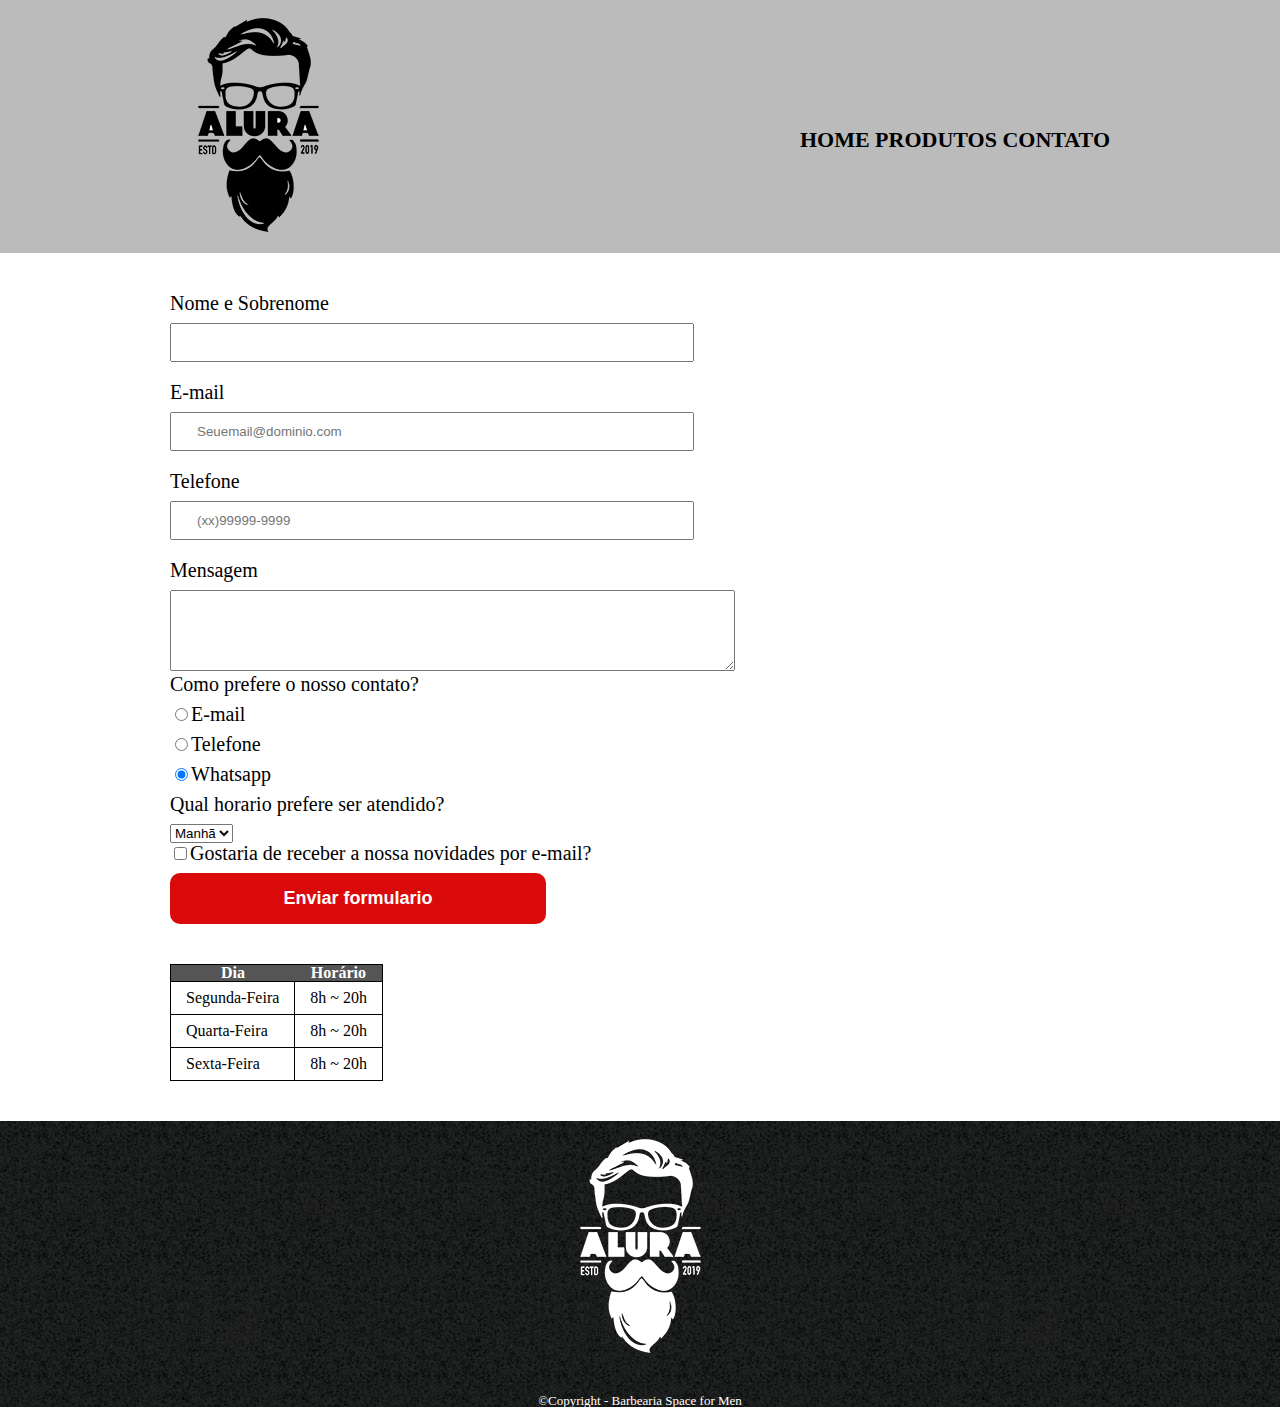
<file: contatos.html>
<!DOCTYPE html>
<html lang="pt-br">

<head>
    <meta charset="UTF-8">
    <meta name="viewport" content="width=device-width, initial-scale=1.0">
    <title>Contatos- Barbearia Space for Men</title>
    <link rel="stylesheet" href="reset.css">
    <link rel="stylesheet" href="contato.css">
</head>

<body>
    <header>
        <div class="caixa">
            <h1><img src="./logo.png" alt="logo"></h1>

            <nav>
                <ul>
                    <li> <a href="index.html">Home </a></li>
                    <li><a href="produtos.html"> Produtos </a></li>
                    <li> <a href="contatos.html">Contato </a></li>
                </ul>

            </nav>

        </div>
    </header>

    <main>

        <form action="">
            <label for="nomesobrenome">Nome e Sobrenome</label>
            <input type="text" id="nomesobrenome" class="input-padrao" required>

            <label for="E-mail"> E-mail</label>
            <input type="email" id="E-mail" class="input-padrao" required placeholder="Seuemail@dominio.com">

            <label for="Telefone">Telefone</label>
            <input type="tel" id="Telefone" class="input-padrao" required placeholder="(xx)99999-9999">

            <label for="mensagem">Mensagem</label>
            <textarea name="" id="mensagem" cols="68" rows="5"></textarea>

            <fieldset>

                <legend> Como prefere o nosso contato?</legend>

                <label for="radio-email"><input type="radio" name="contato" id="radio-email">E-mail</label>


                <label for="radio-telefone"><input type="radio" name="contato" id="radio-telefone">Telefone</label>


                <label for="radio-whatsapp"><input type="radio" name="contato" id="radio-whatsapp"
                        checked>Whatsapp</label>
                        
                 </fieldset>

                

                    <fieldset>

                        <legend> Qual horario prefere ser atendido?</legend>
                        <select name="" id="">
                            <option value="">Manhã</option>
                            <option value="">Tarde</option>
                            <option value="">Noite</option>
                        </select>
                    </fieldset>

                    <label for="box"><input type="checkbox" name="" id="box">Gostaria de receber a nossa novidades por
                        e-mail?</label>


                    <input type="submit" value="Enviar formulario" class="enviar">



        </form>

        <table>
            <tr>
                <thead>
                    <th>Dia</th>
                    <th>Horário</th>
                </thead>
            </tr>
            <tbody>
                <tr>
                    <td>Segunda-Feira </td>
                    <td> 8h ~ 20h </td>
                </tr>
                <tr>
                    <td> Quarta-Feira </td>
                    <td> 8h ~ 20h </td>
                </tr>
                <tr>
                    <td> Sexta-Feira </td>
                    <td> 8h ~ 20h </td>
                </tr>
            </tbody>

        </table>





    </main>



    <footer>
        <img src="./logo-branco.png" alt=" logo-branco">
        <p class="copy">&copy;Copyright - Barbearia Space for Men </p>


    </footer>
</body>

</html>
</file>
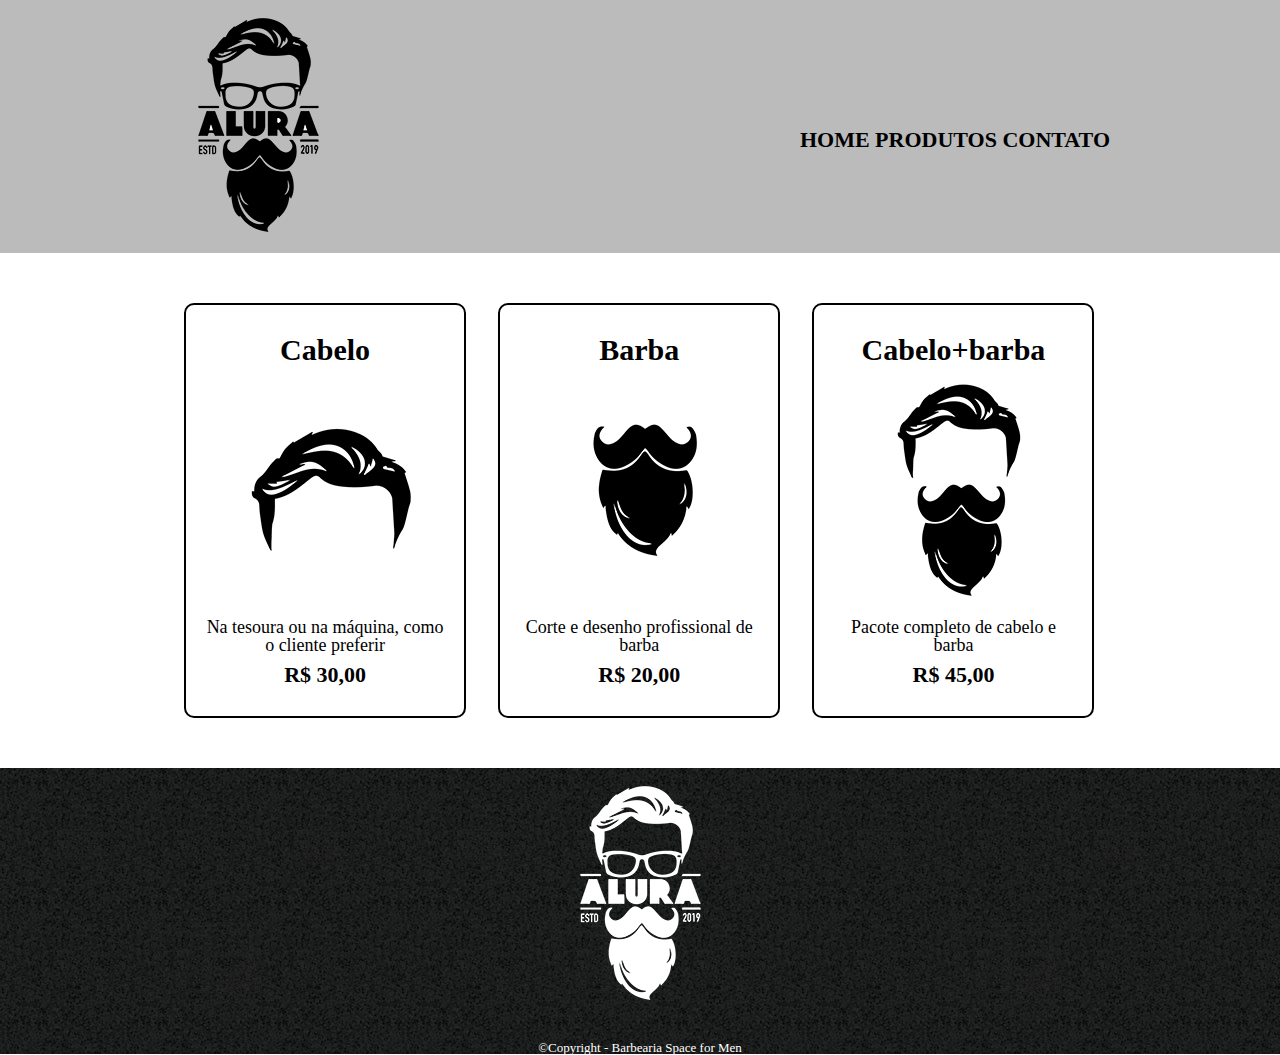
<file: produtos.html>
<!DOCTYPE html>
<html lang="pt-br">

<head>
    <meta charset="UTF-8">
    <meta name="viewport" content="width=device-width, initial-scale=1.0">
    <title>Produtos - Barbearia space for men </title>
    <link rel="stylesheet" href="reset.css">
    <link rel="stylesheet" href="produto.css">
</head>

<body>


    <header>
        <div class="caixa">
            <h1><img src="./logo.png" alt="logo"></h1>

            <nav>
                <ul>
                    <li> <a href="index.html">Home </a></li>
                    <li><a href="produtos.html"> Produtos </a></li>
                    <li> <a href="contatos.html">Contato </a></li>
                </ul>

            </nav>

        </div>
    </header>
    <main>

        <ul class="produto">
            <li>
            
                    <h2> Cabelo </h2>
                    <img src="./cabelo.jpg" alt="cabelo">
                    <p class="produto-descricao">Na tesoura ou na máquina, como o cliente preferir</p>
                    <p class="produto-preco">R$ 30,00</p>
                    
                    
                
            </li>
            <li>
                <h2> Barba </h2>
                <img src="./barba.jpg" alt="barba">
                <p class="produto-descricao">Corte e desenho profissional de barba</p>
                <p class="produto-preco">R$ 20,00</p>
            </li>
            <li>
                <h2> Cabelo+barba </h2>
                <img src="./cabelo+barba.jpg" alt="cabelo + barba">

                <p class="produto-descricao">Pacote completo de cabelo e barba</p>
                <p class="produto-preco">R$ 45,00</p>
            </li>
        </ul>
    </main>

    <footer>
        <img src="./logo-branco.png" alt=" logo-branco">
        <p class="copy">&copy;Copyright - Barbearia Space for Men </p>


    </footer>

</body>

</html>
</file>
<file: contato.css>
header {
    background-color: #bbbbbb;
}

.caixa {
    width: 940px;
    margin: 0 auto;
    position: relative;

}

nav {
    position: absolute;
    top: 129px;
    right: 0;
}

nav li {
    display: inline;
}

nav a {
    text-transform: uppercase;
    color: #000000;
    font-weight: bold;
    font-size: 22px;
    text-decoration: none;
}

nav a:hover {
    color: #c78c19;
    text-decoration: underline;
}

main {
    width: 940px;
    margin: 0 auto;
}

form {
    margin: 40px 0;
}

form label, form legend{
    display: block;
    font-size: 20px;
    margin: 0 0 10px 0;

}

.input-padrao{
    display: block;
    margin: 0 0 20px 0;
    padding: 10px 25px;
    width: 50%;
}
.enviar{
    width: 40%;
    padding: 15px 0;
    background: #db0a0a;
    color: white;
    font-size: 18px;
    font-weight: bolder;
    border-radius: 10px;
    border: none;
    transition: 1s all;
    cursor: pointer;
    
}
.enviar:hover{
    background-color: green;
    transform: rotate(70deg) scale(1.1)

}
table{
    margin: 20px 0 40px;
}
thead{
    background: #555555;
    color: white;
    font-weight: bold;
}
td, thead{
    border: solid 1px #000000;
    padding: 8px 15px;
}
footer{
    text-align: center;
    background-image: url(./bg.jpg);
}

footer p {
    color: #ffffff;
    font-size: 13px;
    margin: 20px 0 0;


}
</file>
<file: produto.css>
header {
    background-color: #bbbbbb;
}

.caixa {
    width: 940px;
    margin: 0 auto;
    position: relative;

}

nav {
    position: absolute;
    top: 129px;
    right: 0;
}

nav li {
    display: inline;
}

nav a {
    text-transform: uppercase;
    color: #000000;
    font-weight: bold;
    font-size: 22px;
    text-decoration: none;
}

nav a:hover{
    color: #c78c19;
    text-decoration: underline;
}

.produto{
    width:940px ;
    margin: 0 auto;
    padding: 50px 0;
    
}

.produto li{
    display: inline-block;
    text-align: center;
    width: 30%;
    vertical-align: top;
    margin: 0 1.5%;
    padding:30px 20px ;
    box-sizing: border-box;
    border: solid 2px #000000;
    border-radius: 10px;
    
}
.produto li:hover{
    border-color: #c78c19;

}

.produto li:active{
    border-color: #088c19;
}

.produto li:hover h2{
    font-size: 34px;

}

.produto h2{
    font-size: 30px;
    font-weight: bold;
}

.produto-descricao{
    font-size: 18px;
}

.produto-preco{
    font-size: 22px;
    font-weight: bold;
    margin-top: 10px;
}


footer{
    text-align: center;
    background-image: url(./bg.jpg);
}

footer p{
    color: #ffffff;
    font-size: 13px;
    margin: 20px 0 0;
   

}
</file>
